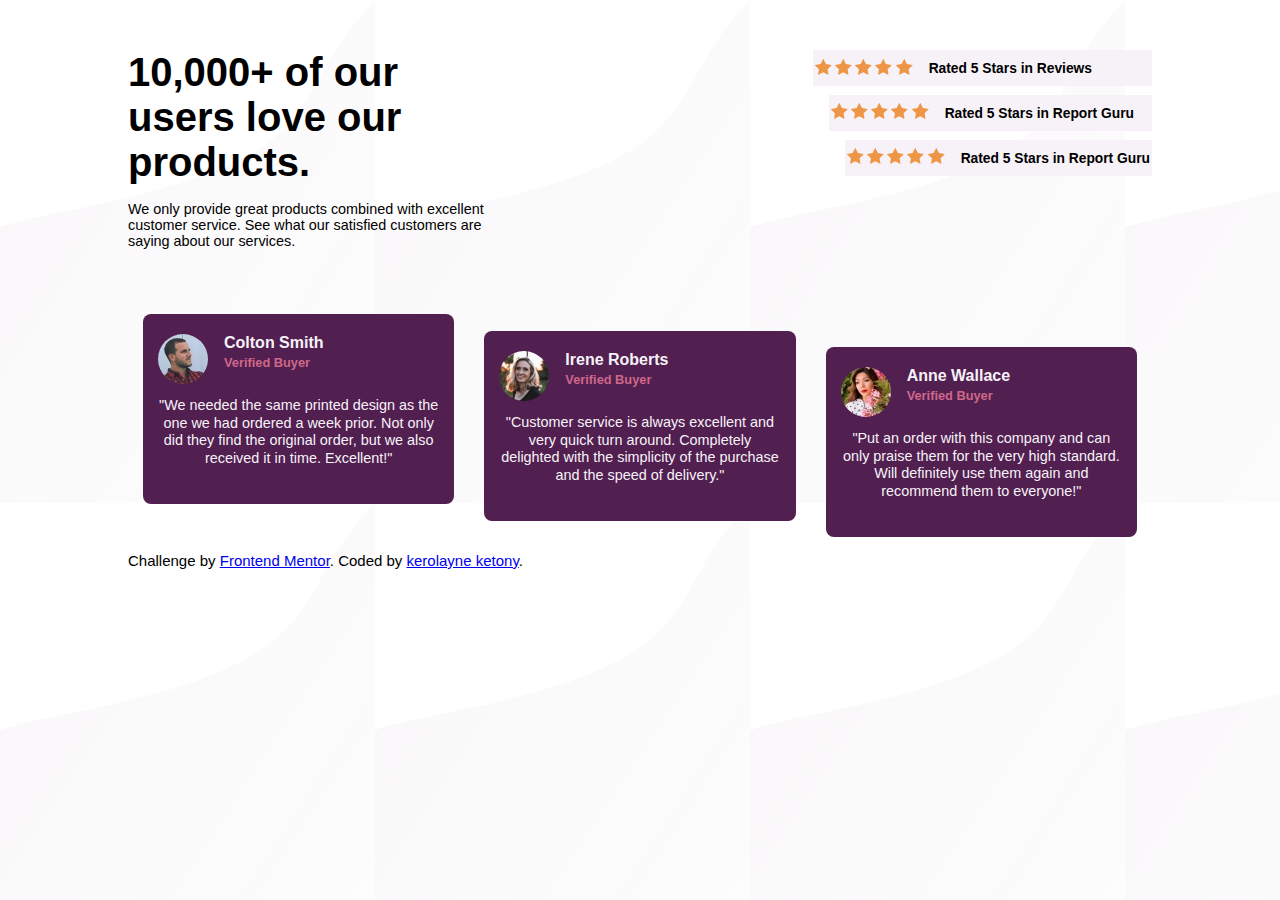
<file: index.html>
<!DOCTYPE html>
<html lang="en">

<head>
  <meta charset="UTF-8" />
  <meta name="viewport" content="width=device-width, initial-scale=1.0" />
  <!-- displays site properly based on user's device -->
  <link rel="icon" type="image/png" sizes="32x32" href="./images/favicon-32x32.png" />
  <link rel="stylesheet" href="/atv-novo.css">
  <title>Frontend Mentor | Social proof section </title>
</head>

<body>
  <div class="container">
    <div class="top">

      <div class="big-heading">
        <h1> 10,000+ of our <br> users love our <br> products.</h1>
        <p>
          We only provide great products combined with excellent <br> customer service.
          See what our satisfied customers are <br> saying about our services.
        </p>
      </div>
      <div class="ratings">
        <div class="rating-1st">
          <div class="customer-rating">
            <div class="rating-img">
              <img src="/images/icon-star.svg" alt="Stars">
              <img src="/images/icon-star.svg" alt="Stars">
              <img src="/images/icon-star.svg" alt="Stars">
              <img src="/images/icon-star.svg" alt="Stars">
              <img src="/images/icon-star.svg" alt="Stars">
            </div>
            <div class="rating-1st-text">
              <h3>Rated 5 Stars in Reviews</h3>
            </div>
          </div>
        </div>
        <div class="rating-2nd">
          <div class="customer-rating">
            <div class="rating-img">
              <img src="/images/icon-star.svg" alt="Stars">
              <img src="/images/icon-star.svg" alt="Stars">
              <img src="/images/icon-star.svg" alt="Stars">
              <img src="/images/icon-star.svg" alt="Stars">
              <img src="/images/icon-star.svg" alt="Stars">
            </div>
            <div class="rating-2nd-text">
              <h3>
                Rated 5 Stars in Report Guru</h3>
            </div>
          </div>
          <div class="rating-3rd">
            <div class="customer-rating">
              <div class="rating-img">
                <img src="/images/icon-star.svg" alt="Stars">
                <img src="/images/icon-star.svg" alt="Stars">
                <img src="/images/icon-star.svg" alt="Stars">
                <img src="/images/icon-star.svg" alt="Stars">
                <img src="/images/icon-star.svg" alt="Stars">
              </div>
              <div class="rating-3rd-text">
                <h3>
                  Rated 5 Stars in Report Guru</h3>
              </div>
            </div>
          </div>
        </div>
      </div>
    </div>
    <div class="button-ratings">
      <div class="rating-cards">
        <div class="rating-card">
          <div class="profile-img">
            <img src="/images/image-colton.jpg" alt="Colton">
          </div>
          <div class="profile-dentail">
            <h3>Colton Smith</h3>
            <h5>Verified Buyer</h5>
          </div>
        </div>
        <div class="review">
          <p>
            "We needed the same printed design as the one we had ordered a week prior.
            Not only did they find the original order, but we also received it in time.
            Excellent!"
          </p>
        </div>
      </div>
      <div class="rating-cards mt-2">
        <div class="rating-card">
          <div class="profile-img">
            <img src="/images/image-irene.jpg" alt="irene">
          </div>
          <div class="profile-dentail">
            <h3>Irene Roberts</h3>
            <h5>Verified Buyer</h5>
          </div>
        </div>
        <div class="review">
          <p>
            "Customer service is always excellent and very quick turn around. Completely
            delighted with the simplicity of the purchase and the speed of delivery."
          </p>
        </div>
      </div>
      <div class="rating-cards mt-3">
        <div class="rating-card">
          <div class="profile-img">
            <img src="/images/image-anne.jpg" alt="anne">
          </div>
          <div class="profile-dentail">
            <h3>Anne Wallace</h3>
            <h5>Verified Buyer</h5>
          </div>
        </div>
        <div class="review">
          <p>
            "Put an order with this company and can only praise them for the very high
            standard. Will definitely use them again and recommend them to everyone!"
          </p>
        </div>
      </div>
    </div>
    <div class="attribution">
      Challenge by
      <a href="https://www.frontendmentor.io?ref=challenge" target="_blank">Frontend Mentor</a>. Coded by <a href="#">kerolayne ketony</a>.
    </div>
  </div>
</body>

</html>
</file>
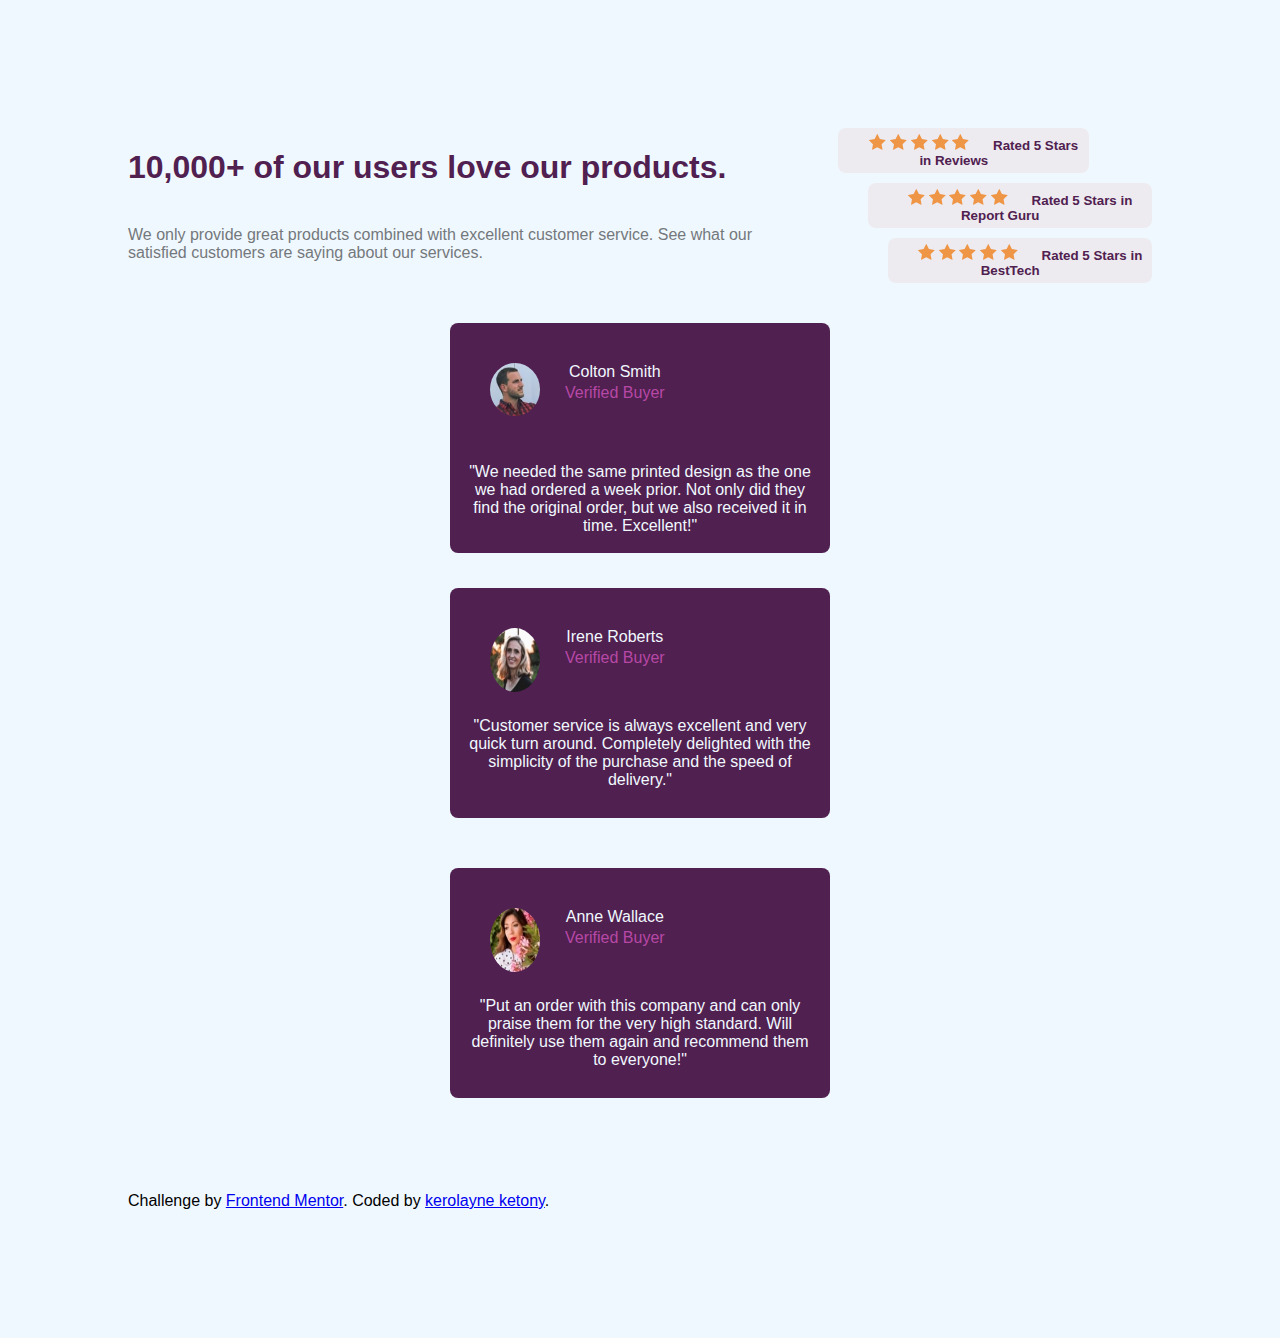
<file: atv-4.html>
<!DOCTYPE html>
<html lang="en">

<head>
  <meta charset="UTF-8">
  <meta name="viewport" content="width=device-width, initial-scale=1.0">
  <link rel="stylesheet" href="atv(4).css">
  <link rel="stylesheet" href="https://fonts.google.com/specimen/League+Spartan#:~:text=font_download-,Fonts,-language">
  <title>Document</title>
</head>

<body>
  <div class="container">
    <div class="div-1">
      <div class="div-2">
        <h1>10,000+ of our users love our products.</h1>
        <br>
        <p> We only provide great products combined with excellent customer service.
          See what our satisfied customers are saying about our services.</p>
        <br>
      </div>
      <div class="div-3">
        <button class="box-1">
          <img src="images/icon-star.svg" class="icon">
          <img src="images/icon-star.svg">
          <img src="images/icon-star.svg">
          <img src="images/icon-star.svg">
          <img src="images/icon-star.svg" class="estrela">
          <strong class="texto"> Rated 5 Stars in Reviews</strong>
        </button>
        <button class="box-2">
          <img src="images/icon-star.svg" class="icon">
          <img src="images/icon-star.svg">
          <img src="images/icon-star.svg">
          <img src="images/icon-star.svg">
          <img src="images/icon-star.svg" class="estrela">
          <strong class="texto"> Rated 5 Stars in Report Guru</strong>
        </button>
        <button class="box-3">
          <img src="images/icon-star.svg" class="icon">
          <img src="images/icon-star.svg">
          <img src="images/icon-star.svg">
          <img src="images/icon-star.svg">
          <img src="images/icon-star.svg" class="estrela">
          <strong class="texto"> Rated 5 Stars in BestTech</strong>
        </button>
      </div>
    </div>
    <div class="sub-container">
      <div class="div-5">
        <div class="avatar-col">
          <img class="avatar" src="images/image-colton.jpg">
          <div class="ava-nome">
            <span>Colton Smith</span>
            <span class="text">Verified Buyer</span>
          </div>
        </div>
        <br>
        <span> "We needed the same printed design as the one we had ordered a week prior.
          Not only did they find the original order, but we also received it in time.
          Excellent!"</span>
      </div>
      <div class="div-6">
        <div class="avatar-ire">
          <img class="avatar" src="images/image-irene.jpg" alt="">
          <div class="ava-nome">
            <span> Irene Roberts</span>
            <span class="text">Verified Buyer</span>
          </div>
        </div>
        <span> "Customer service is always excellent and very quick turn around. Completely
          delighted with the simplicity of the purchase and the speed of delivery."
        </span>
      </div>
      <div class="div-7">
        <div class="avatar-anne">
          <img class="avatar" src="images/image-anne.jpg">
          <div class="ava-nome">
            <span>Anne Wallace</span>
            <span class="text">Verified Buyer</span>
          </div>
        </div>
        <span>"Put an order with this company and can only praise them for the very high
          standard. Will definitely use them again and recommend them to everyone!"</span>
      </div>
      <br> <br> <br>
    </div>
    <div class="attribution">
      Challenge by
      <a href="https://www.frontendmentor.io?ref=challenge" target="_blank">Frontend Mentor</a>. Coded by <a href="#">kerolayne ketony</a>.
    </div>



  </div>

</body>

</html>
</file>
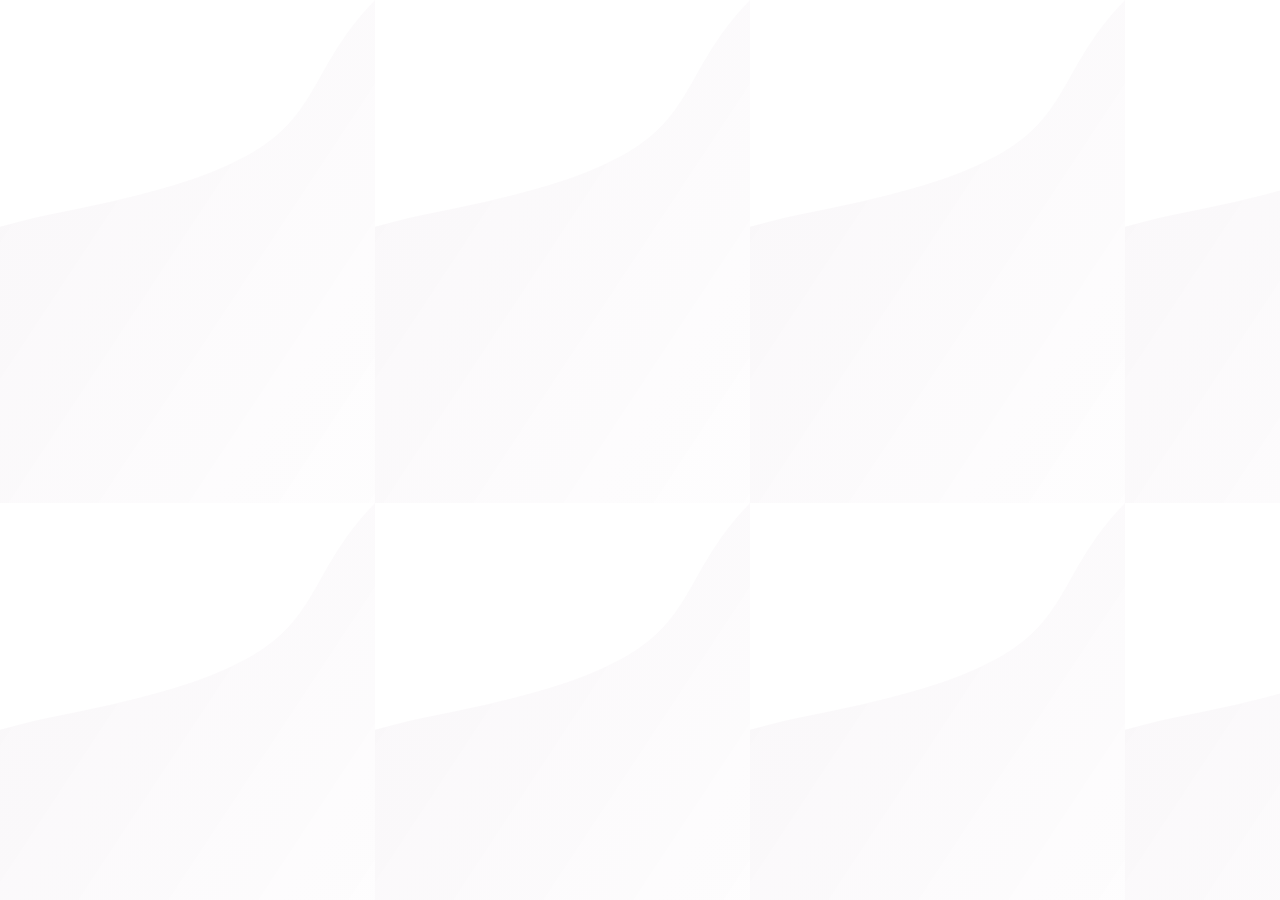
<file: atv-novo.html>
<!DOCTYPE html>
<html lang="en">

<head>
  <meta charset="UTF-8">
  <meta name="viewport" content="width=device-width, initial-scale=10">
  <link rel="stylesheet" href="atv-novo.css">
  <link rel="stylesheet" href="https://fonts.google.com/specimen/League+Spartan#:~:text=font_download-,Fonts,-language">
  <title>Document</title>
</head>

<body>

</body>
</file>
<file: atv-novo.css>
* {
  margin: 0;
  padding: 0;
}
body {
  background-image: url("images/bg-pattern-bottom-mobile.svg");
  font-family: "League+Spartan#:~:text=font_download-,Fonts,-language",
    sans-serif;
  font-size: 15px;
}
.container {
  width: 80%;
  margin: 0 auto;
}
.top {
  display: flex;
  justify-content: space-between;
  margin-top: 50px;
  flex-wrap: wrap;
}
.top h1 {
  font-size: 2.5rem;
  margin-bottom: 1rem;
}
.top p {
  font-size: 0.9rem;
}
.customer-rating {
  display: flex;
  flex-wrap: wrap;
  background-color: #f7f2f8;
  padding: 0.538rem 0.125rem;
  margin-bottom: 0.538rem;
  font-size: 0.738rem;
  align-items: center;
}
.rating-img {
  margin-right: 1rem;
}
.rating-2nd {
  margin-left: 1rem;
}
.rating-3rd {
  margin-left: 1rem;
}
.button-ratings {
  margin-top: 50px;
}
.rating-cards {
  width: 300px;
  height: 150px;
  background-color: #511f50;
  margin-right: 1rem;
  padding: 20px 15px;
  border-radius: 8px;
  margin: 15px;
}
.profile {
  color: #f7f2f8;
  display: flex;
  align-items: center;
}
.rating-card {
  display: flex;
}
.profile-img img {
  width: 50px;
  height: auto;
  border-radius: 50%;
  margin-right: 1rem;
}
.profile-dentail h3 {
  font-size: 1rem;
  color: #f7f2f8;
  margin-bottom: 3px;
}
.profile-dentail h5 {
  font-size: 0.8rem;
  color: rgb(206, 103, 137);
}
.review p {
  font-size: 0.9rem;
  color: #f7f2f8;
  margin-top: 10px;
  font-weight: 500px;
  line-height: 1.1rem;
  text-align: center;
}
.mt-2 {
  margin-top: 2rem;
}
.mt-3 {
  margin-top: 3rem;
}
.button-ratings {
  display: flex;
}
</file>
<file: atv(4).css>
body {
  margin: 10%;
  font-family: "League+Spartan#:~:text=font_download-,Fonts,-language",
    sans-serif;
  background-color: aliceblue;
}
p {
  color: rgb(116, 120, 124);
  padding: 0px;
  margin: 0px;
}
h1 {
  color: hsl(300, 43%, 22%);
}
.div-1 {
  display: flex;
}
.div-2 {
  width: 35%;
}
.div-3 {
  margin-left: 50px;
  display: flex;
  flex-direction: column;
}
.ava-nome {
  margin-top: 25px;
  display: flex;
  gap: 3px;
  flex-direction: column;
}
.estrela {
  padding-right: 20px;
}
.texto {
  padding-right: 20px;
}
.icon {
  margin-left: 20px;
}
.box-1,
.box-2,
.box-3 {
  height: 45px;
  align-items: center;
  margin-bottom: 10px;
  border: none;
  background-color: hsla(300, 7%, 92%, 0.858);
  border-radius: 8px;
}
.box-2 {
  margin-left: 30px;
}
.box-3 {
  margin-left: 50px;
}
.texto {
  color: hsl(300, 43%, 22%);
}
.sub-container {
  margin-top: 60px;
  display: flex;
  gap: 10px;
  justify-content: center;
}
.div-5,
.div-6,
.div-7 {
  margin: 10px;
  width: 350px;
  display: grid;
  text-align: center;
  border-radius: 8px;
  padding: 10px;
  height: 200px;
  background-color: hsl(300, 43%, 22%);
  color: aliceblue;
  padding: 15px;
}
.avatar {
  width: 50px;
  border-radius: 50%;
  margin: 25px;
}
.text {
  color: rgb(183, 72, 166);
}
.avatar-anne,
.avatar-ire,
.avatar-col {
  display: flex;
}
.div-6 {
  margin-top: 15px;
}
.div-7 {
  margin-top: 30px;
}
@media {
  .div-2,
  .box-1{
    width: 80%;
    flex-direction: column;
  }
 .sub-container{
  margin: 20px;
  flex-direction: column;
  align-items: center;
 }
  }
}
</file>
